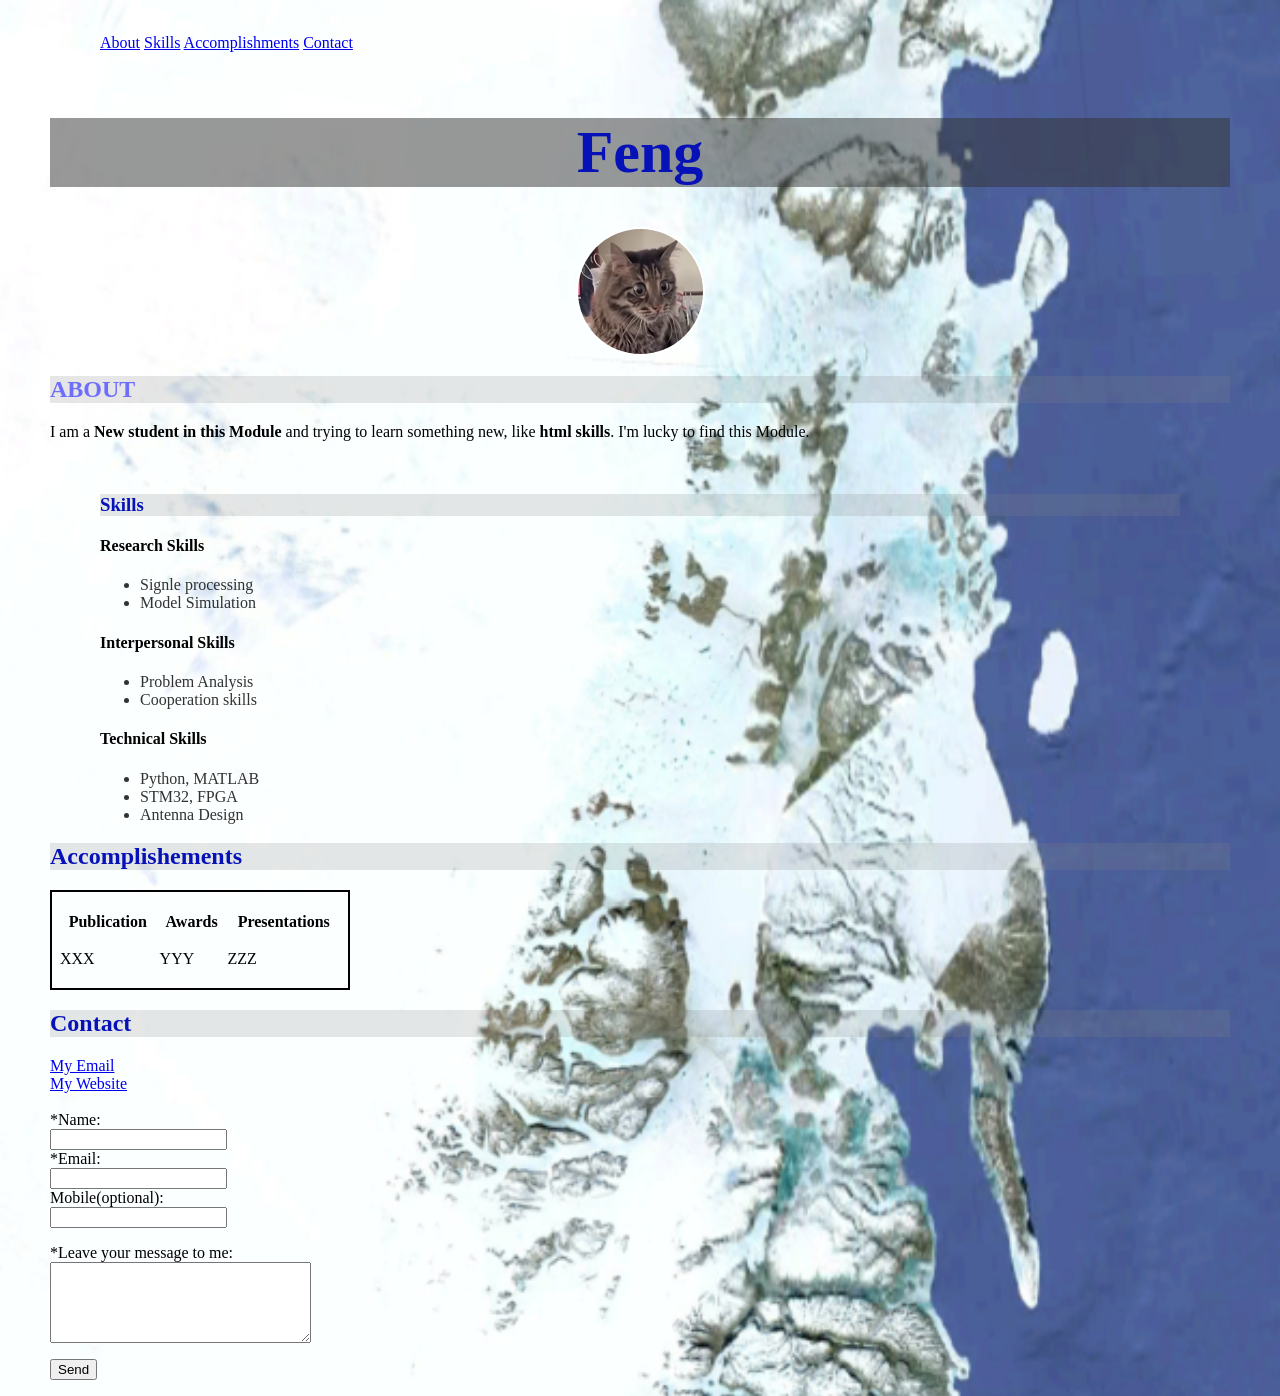
<file: index.html>
<! DOCTYPE html>
<link href="./style_week3.css" type="text/css" rel="stylesheet">
<link rel="stylesheet" href="https://cdnjs.cloudflare.com/ajax/libs/font-awesome/4.7.0/css/font-awesome.min.css">
<meta name="viewport" content="width=device-width, user-scalable=no">

<html>

	<body class="shortMarign">
<!--	<main>-->
	<header>
		<nav class="menu topnav" id="portfolioTopnav">
			<ul>
				<a href="#">About</a>
				<a href="#">Skills</a>
				<a href="#">Accomplishments</a>
				<a href="#">Contact</a>
				<a href="javascript:void(0);" class="icon" onclick="openMenu"><i class="fa fa-bars"></i></a>
			</ul>
		</nav>

		<h1 class="blue bold upperLeter textAlign headbgcolor">Feng</h1>
	</header>

		<div id="aboutsection">
			<figur class="container">
				<img class="photo" src="test img.png" width="125" height="125"/>
			</figur>
		<h2 class="uppercase bgcolor" id="about">About</h2>
		<p>I am a <strong>New student in this Module </strong> and trying to learn something new, like <strong> html skills</strong>. I'm lucky to find this Module.</p>
		</div><br>

		<div class="shortMarign">
		<h3 class="blue bgcolor"> Skills</h3>
		<h4>Research Skills</h4>
		<ul class="list">
			<li>Signle processing</li>
			<li>Model Simulation</li>
		</ul>
		<h4>Interpersonal Skills</h4>
		<ul class="list">
			<li>Problem Analysis</li>
			<li>Cooperation skills</li>
		</ul>
		<h4>Technical Skills</h4>
		<ul class="list">
			<li>Python, MATLAB</li>
			<li>STM32, FPGA</li>
			<li>Antenna Design</li>
		</ul>
		</div>
		<div id="accomplishementssection">
			<h2 class="blue bgcolor">Accomplishements</h2>
			<table class="tablestyle">
				<tr>
					<th>Publication</th>
					<th>Awards</th>
					<th>Presentations</th>
				</tr>
				<tr>
					<td>XXX</td>
					<td>YYY</td>
					<td>ZZZ</td>
				</tr>
			</table>
		</div>
		
		<div id="contactsection">
			<h2 id="contact" class="blue bgcolor">Contact</h2>
			<a href="https://www.google.com" rel="license"> My Email</a>
			<br>
			<a href="https://www.bing.com" rel="bookmark" > My Website </a>
			<br> <br>
			<form id="contactform" action="https://formspree.io/f/xkgwyopq" method="POST">
				<label for="name"> *Name: </label><br>
				<input type="text" name="name-text-field" id="name"><br>

				<label for="email"> *Email: </label><br>
				<input type="text" name="email" id="email"><br>

				<label for="mobile"> Mobile(optional): </label><br>
				<input type="text" name="mobile" id="mobile" pattern="[0-9]">
			</form>
			<form>
				<label for="textarea"> *Leave your message to me: </label>
				<br>
				<textarea id="textarea" name="textarea" rows="5" cols="30">
				</textarea>
			</form>
			<form>
				<input type="submit" value="Send">
			</form>


		</div>
<!--		<script src="./js_week3.js"></script>-->
	</body>
</html>
</file>
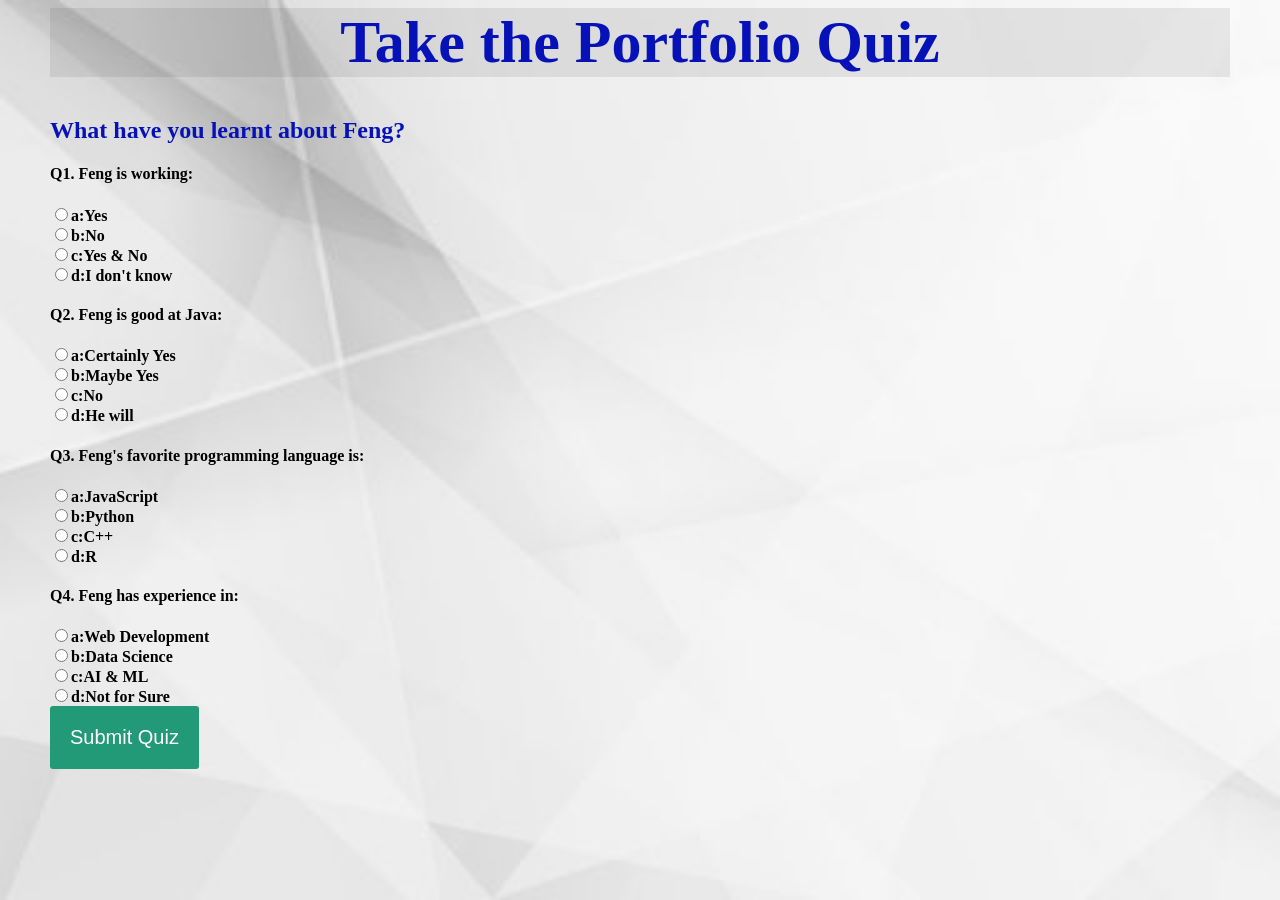
<file: quize_week4.html>
<! DOCTYPE html>
<link href="./style_week4.css" type="text/css" rel="stylesheet">
<link rel="stylesheet" href="https://cdnjs.cloudflare.com/ajax/libs/font-awesome/4.7.0/css/font-awesome.min.css">
<meta name="viewport" content="width=device-width, user-scalable=no">

<html>

	<body class="shortMarign">
		<h1 class="blue bold upperLeter textAlign headbgcolor">Take the Portfolio Quiz</h1>

		<h2 class="blue" id="about">What have you learnt about Feng?</h2>


		<div id="quiz">

		</div>

		<button id="submit">Submit Quiz</button>
		<div id="results"></div>
	<script src="js_week4_0.js"></script>
	</body>
</html>
</file>
<file: style_week3.css>
@media only screen and (min-width: 480px) {
  /*ruleset for >=480px*/
    font-size: 12px;
}

@media only screen and (min-width: 600px) {
  /*ruleset for >=600px*/
    font-size: 22px;
}
.topnav .icon {
  display: none;
}
/* When the screen is less than 600 pixels wide, hide all links. Show the icon that should open and close the nav (.icon) */

@media only screen and (max-width: 600px) {

  .topnav a {display: none;}

  .topnav a.icon {

    float: right;

    display: block;

  }

}

/* The "responsive" class is added to the topnav with JavaScript when the use clicks on the icon. This class makes the topnav look good on small screens (display the links vertically instead of horizontally) */

@media only screen and (max-width: 600px) {

  .topnav.responsive {

    position: fixed;

}

  .topnav.responsive a.icon {

    position: absolute;

    right: 0;

    top: 0;

  }

  .topnav.responsive a {

    float: none;

    display: block;

    text-align: left;

  }

}


/*This is my style for h1*/
h1 {
    color: blue;
    text-align: left;
    font-size: 22px;
}
/*This is my style for h2*/
h2 {
    color: hsl(240, 96%, 71%);
}
/*This is my style for h3*/
h3 {
    color: rgb(41, 33, 121)
}
/*This is my style for paragraphs*/
p {
    font-size: 16px;
    /*color: maroon;*/
}
/*Body with a background image which covers a whole page*/
body {
    background-image: url("bg.png");     /*add the name of your new background image */
    background-repeat: repeat-y;
    /*background-position: contr top;*/
    background-size: cover;
}
/*CSS rules for the HTML elements with class*/
.blue {
    color: rgb(6, 18, 184);
}
.bold {
    font-weight: bold;
}
.uppercase {
    text-transform: uppercase;
}
.upperLeter {
    font-size: 60px;
}
.textAlign {
    text-align: center;
}
.headbgcolor {
    background-color: rgba(50,50,50,0.5);
}
.shortMarign {
    margin-left: 50px;
    margin-right: 50px;
}
.bgcolor {
    background-color: rgba(128,128,128,0.2);
}
/*CSS rule for the HTML element with id="accomplishments", applying letter spacing*/
#accomplishments {
    letter-spacing: 20px;
}

.list li{
    color: Black;
    opacity: 0.8;
}

.tablestyle {
    border: 2px solid black;
    padding: 10px 5px;
    /*border-collapse: collapse;*/
    height: 100px;
    width: 300px;

}

.photo {
    border: 2px solid white;
    border-radius: 50%;
    overflow: hidden;

}

.menu {
    /*background-color: #f4f4f4; !* Light gray background for the menu *!*/
    padding: 10px;
    border-radius: 5px;
}
.menu ol {
    /*text-align: right;*/
    list-style-type: none; /* Remove default list styling */
    padding: 0;
    margin: 0;
    display: inline-block; /* Arrange list items horizontally */
}
.menu a:hover {
    color: #0056b3; /* Darker blue on hover */
}

/* 使用 Flexbox 居中 */
.container {
    display: flex;
    justify-content: center; /* 水平居中 */
    /*align-items: center; !* 垂直居中（如果需要） *!*/
    /*height: 100vh; !* 设置容器高度 *!*/
}
</file>
<file: style_week4.css>
@media only screen and (min-width: 480px) {
  /*ruleset for >=480px*/
    font-size: 12px;
}

@media only screen and (min-width: 600px) {
  /*ruleset for >=600px*/
    font-size: 22px;
}
.topnav .icon {
  display: none;
}
/* When the screen is less than 600 pixels wide, hide all links. Show the icon that should open and close the nav (.icon) */

@media only screen and (max-width: 600px) {

  .topnav a {display: none;}

  .topnav a.icon {

    float: right;

    display: block;

  }

}

/* The "responsive" class is added to the topnav with JavaScript when the use clicks on the icon. This class makes the topnav look good on small screens (display the links vertically instead of horizontally) */

@media only screen and (max-width: 600px) {

  .topnav.responsive {

    position: fixed;

}

  .topnav.responsive a.icon {

    position: absolute;

    right: 0;

    top: 0;

  }

  .topnav.responsive a {

    float: none;

    display: block;

    text-align: left;

  }

}


/*This is my style for h1*/
h1 {
    color: blue;
    text-align: left;
    font-size: 22px;
}
/*This is my style for h2*/
h2 {
    color: hsl(240, 96%, 71%);
}
/*This is my style for h3*/
h3 {
    color: rgb(41, 33, 121)
}
.h4 {
    color: rgba(50,50,50,0.1);
}
/*This is my style for paragraphs*/
p {
    font-size: 16px;
    /*color: maroon;*/
}
/*Body with a background image which covers a whole page*/
body {
    background-image: url("bg.jpg");     /*add the name of your new background image */
    background-repeat: repeat-y;
    /*background-position: contr top;*/
    background-size: cover;
}
/*CSS rules for the HTML elements with class*/
.blue {
    color: rgb(6, 18, 184);
}
.bold {
    font-weight: bold;
}
.uppercase {
    text-transform: uppercase;
}
.upperLeter {
    font-size: 60px;
}
.textAlign {
    text-align: center;
}
.headbgcolor {
    background-color: rgba(50,50,50,0.1);
}
.shortMarign {
    margin-left: 50px;
    margin-right: 50px;
}
.bgcolor {
    background-color: rgba(128,128,128,0.2);
}
/*CSS rule for the HTML element with id="accomplishments", applying letter spacing*/
#accomplishments {
    letter-spacing: 20px;
}

.list li{
    color: Black;
    opacity: 0.8;
}

.tablestyle {
    border: 2px solid black;
    padding: 10px 5px;
    /*border-collapse: collapse;*/
    height: 100px;
    width: 300px;

}

.photo {
    border: 2px solid white;
    border-radius: 50%;
    overflow: hidden;

}

.menu {
    /*background-color: #f4f4f4; !* Light gray background for the menu *!*/
    padding: 10px;
    border-radius: 5px;
}
.menu ol {
    /*text-align: right;*/
    list-style-type: none; /* Remove default list styling */
    padding: 0;
    margin: 0;
    display: inline-block; /* Arrange list items horizontally */
}
.menu a:hover {
    color: #0056b3; /* Darker blue on hover */
}

/* 使用 Flexbox 居中 */
.container {
    display: flex;
    justify-content: center; /* 水平居中 */
    /*align-items: center; !* 垂直居中（如果需要） *!*/
    /*height: 100vh; !* 设置容器高度 *!*/
}


/*body{*/
/*	font-size: 20px;*/
/*	font-family: sans-serif;*/
/*	color: #333;*/
/*}*/
.question{
	font-weight: 600;
}
.answers {
    margin-bottom: 20px;
}
.answers label{
    display: block;
  }
#submit{
	font-family: sans-serif;
	font-size: 20px;
	background-color: #297;
	color: #fff;
	border: 0px;
	border-radius: 3px;
	padding: 20px;
	cursor: pointer;
	margin-bottom: 20px;
}
#submit:hover{
	background-color: #3a8;
}
</file>
